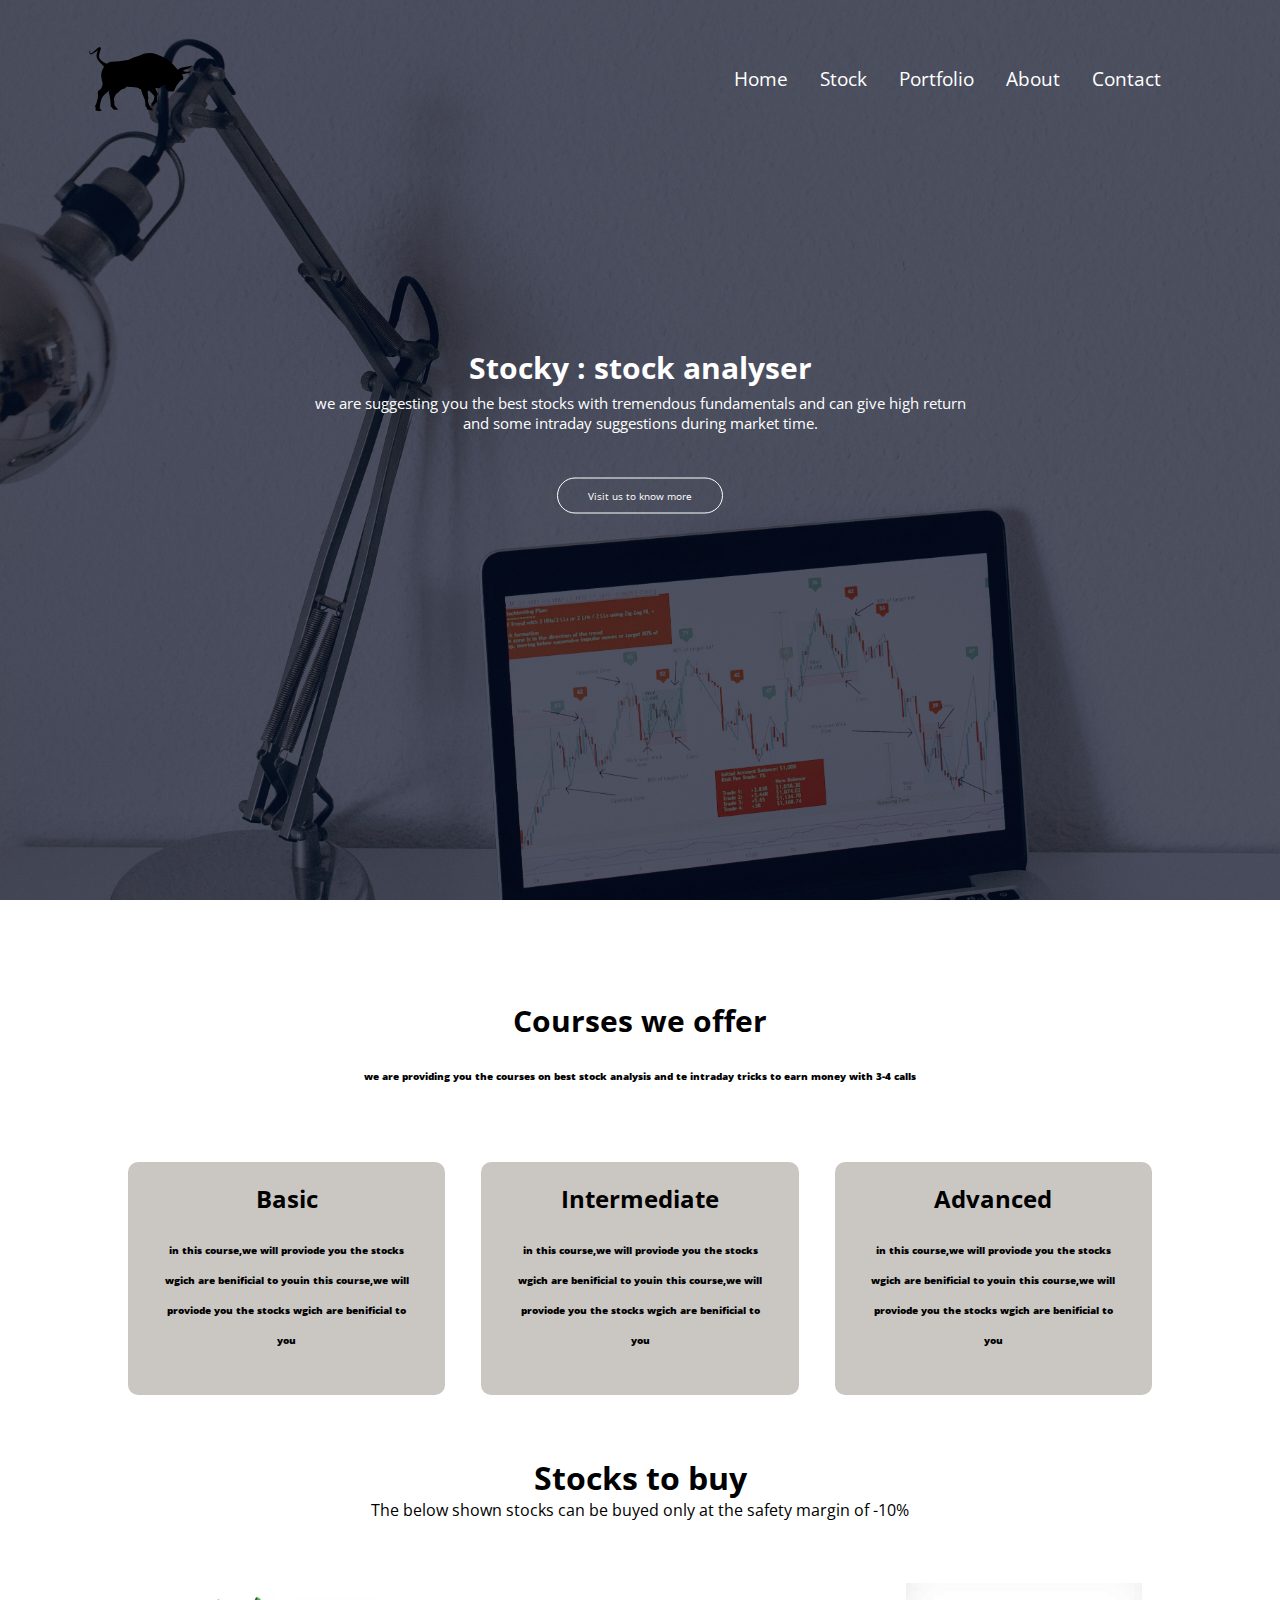
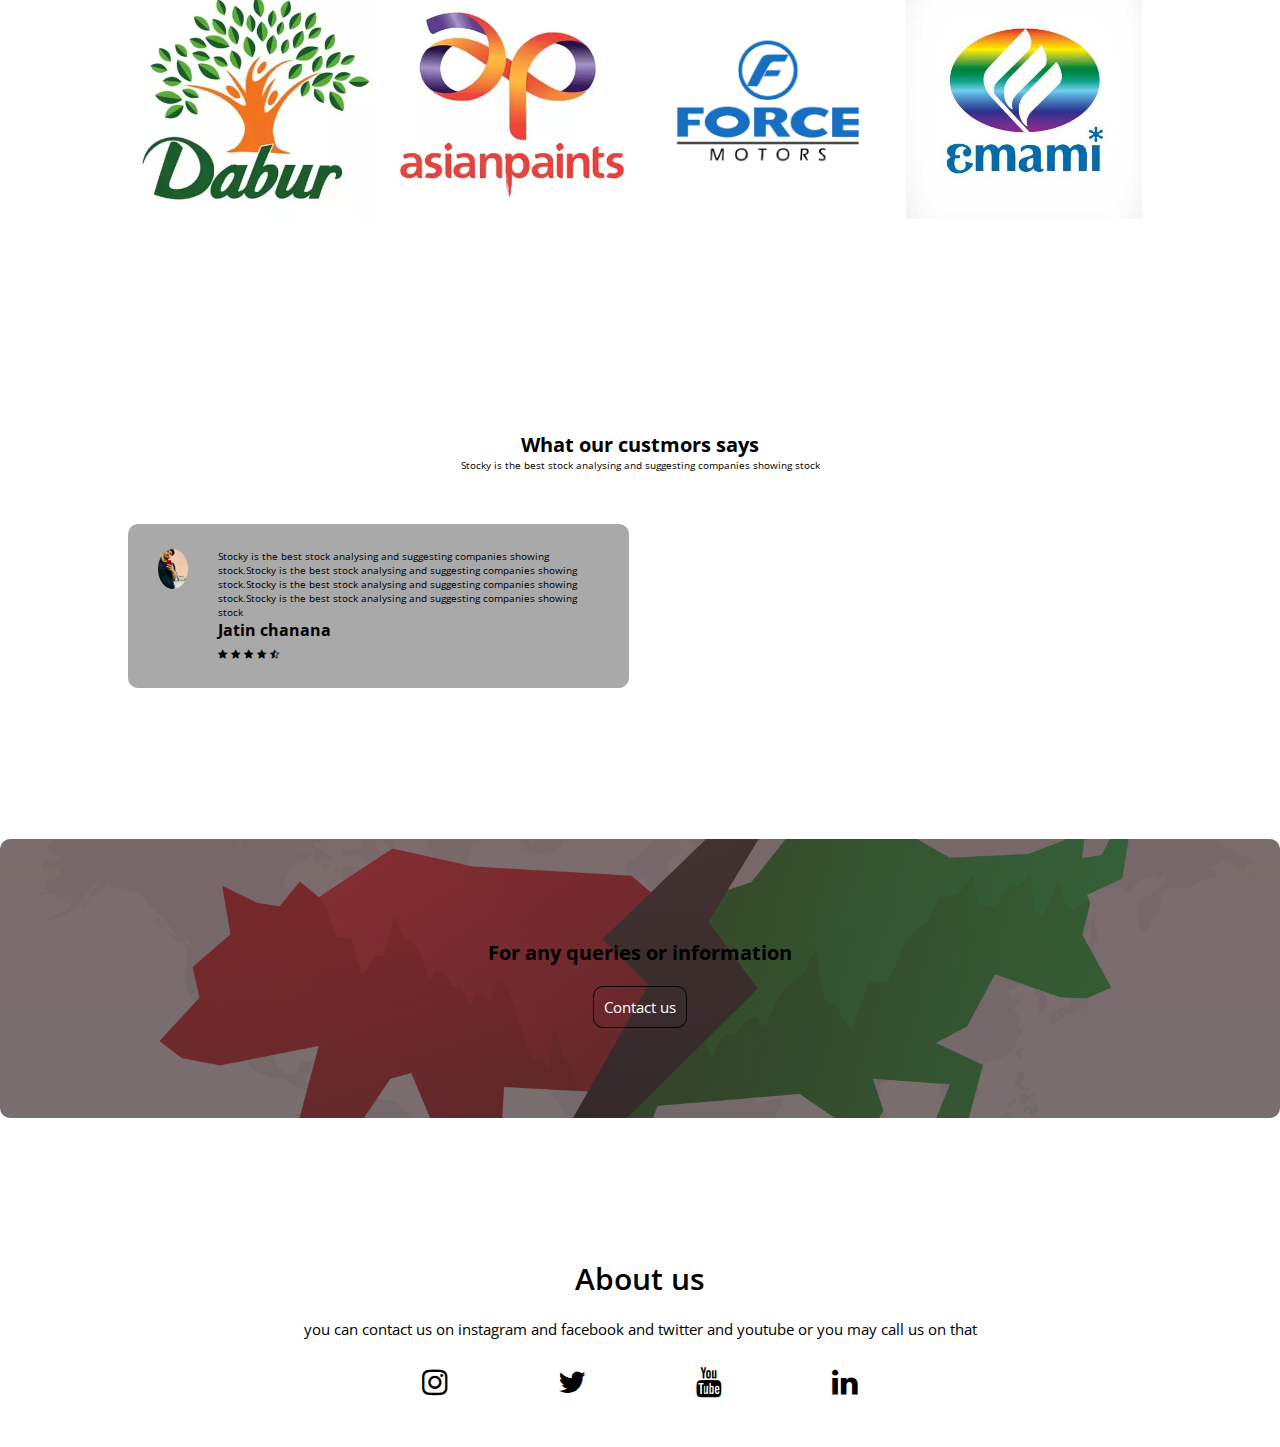
<file: index.html>
<!DOCTYPE html>
<html lang="en">
<head>
    <meta charset="UTF-8">
    <meta http-equiv="X-UA-Compatible" content="IE=edge">
    <meta name="viewport" content="width=device-width, initial-scale=1.0">
    <link rel="preconnect" href="https://fonts.googleapis.com">
<link rel="preconnect" href="https://fonts.gstatic.com" crossorigin>
<link href="https://fonts.googleapis.com/css2?family=Open+Sans+Condensed:wght@300&display=swap" rel="stylesheet">

    <link rel="stylesheet" href="style.css">
    <title>stock analysis-stocky</title>
  <link rel="stylesheet" href="https://stackpath.bootstrapcdn.com/font-awesome/4.7.0/css/font-awesome.min.css">
</head>
<body>
    <section class = "header"> 
        <nav>
    <a href="index.html"><img src="images/bull-3537468.svg" alt=""></a>
    <div class = "nav-links" id = "navLinks">
        <i class="fa fa-times" onclick="hideMenu()"></i>
        <ul>
            <li><a href="home">Home</a></li>
            <li><a href="stock">Stock</a></li>
            <li><a href="portfolio">Portfolio</a></li>
            <li><a href="about us">About </a></li>
            <li><a href="contact us">Contact </a></li>
        </ul>
    </div>
    <i class="fa fa-bars" onclick="showMenu()"></i>
    </nav>
    <div class = "bests"><h1>Stocky : stock analyser</h1>
    <p>we are suggesting you the best stocks with tremendous fundamentals and can give high return <br> and some intraday suggestions during market time.</p>
    <a href="" class = "hero-btn">Visit us to know more</a>
</div>
    </section>
    <section class = "course">
        <h1> Courses we offer </h1>
        <p>we are providing you the courses on best stock analysis and te intraday tricks to earn money with 3-4 calls</p>
        <div class = "row">
            <div class = course-col>
            <h2>Basic</h2>
            <p>in this course,we will proviode you the stocks wgich are benificial to youin this course,we will proviode you the stocks wgich are benificial to you</p>
        </div>
            <div class = course-col>
            <h2>Intermediate</h2>
            <p>in this course,we will proviode you the stocks wgich are benificial to youin this course,we will proviode you the stocks wgich are benificial to you</p>
        </div>
        <div class = course-col>
            <h2>Advanced</h2>
            <p>in this course,we will proviode you the stocks wgich are benificial to youin this course,we will proviode you the stocks wgich are benificial to you</p>
        </div>
        </div>
    </section>
    <section class="stocks">
        <h1>Stocks to buy</h1>
        <p>The below shown stocks can be buyed only at the safety margin of -10%</p>
        <div class = "row">
        <div class = "stocks-buy">
            <img src="images/dabur.png" alt="">
            <div class = "cover">
                <h1>Dabur</h1>
            </div>
        </div>
            <!-- <div class = "stocks-buy">
            <img src="emami logo.jpg" alt="">
            <div class = "cover">
                <h1>EMAMI</h1>
            </div>
        </div> -->
            <div class = "stocks-buy">
            <img src="images/asian paints.png" alt="">
            <div class = "cover">
                <h1>Asian paints <br> Market cap = 37479 cr</h1>
                
            </div>
        </div>
            <div class = "stocks-buy">
            <img src="images/force motors.png" alt="">
            <div class = "cover">
                <h1>EMAMI</h1>
            </div>
        </div>
            <div class = "stocks-buy">
            <img src="images/emami logo.jpg" alt="">
            <div class = "cover">
                <h1>Emami industries</h1>
            </div>
        </div>
            </div>
        </div>
    </section>
    <section class = "testimonials">
        <h1>What our custmors says</h1>
        <P>Stocky is the best stock analysing and suggesting companies showing stock</P>
        <div class = "row">
            <div class = "testimonials-col">
            <img src="images/jatin.jpg" alt="">
            <div>
                <p>Stocky is the best stock analysing and suggesting companies showing stock.Stocky is the best stock analysing and suggesting companies showing stock.Stocky is the best stock analysing and suggesting companies showing stock.Stocky is the best stock analysing and suggesting companies showing stock </p>
                <h4>Jatin chanana</h4>
                <li class = "fa fa-star"></li>
                <li class = "fa fa-star"></li>
                <li class = "fa fa-star"></li>
                <li class = "fa fa-star"></li>
                <li class = "fa fa-star-half-o"></li>
            </div>
            </div>
        </div>
    </section>
    <section class = "cta">
            <h1>For any queries or information</h1>
            <a href="">Contact us</a>

    </section>
    <section class="footer">
        <h4>About us</h4>
        <p>you can contact us on instagram and facebook and twitter and youtube or you may call us on that</p>
            <div class = "icons">
                <li class = "fa fa-instagram"></li>
                <li class = "fa fa-twitter"></li>
                <li class = "fa fa-youtube"></li>
                <li class = "fa fa-linkedin"></li>
            </div>
            </div>
    </section>
    <script>
        var navLinks = document.getElementById("navLinks");
        function showMenu(){
            navLinks.style.width = "50%";
        }
        function hideMenu(){
            navLinks.style.width = "0%";
        }
    </script>
</body>
</html>
</file>
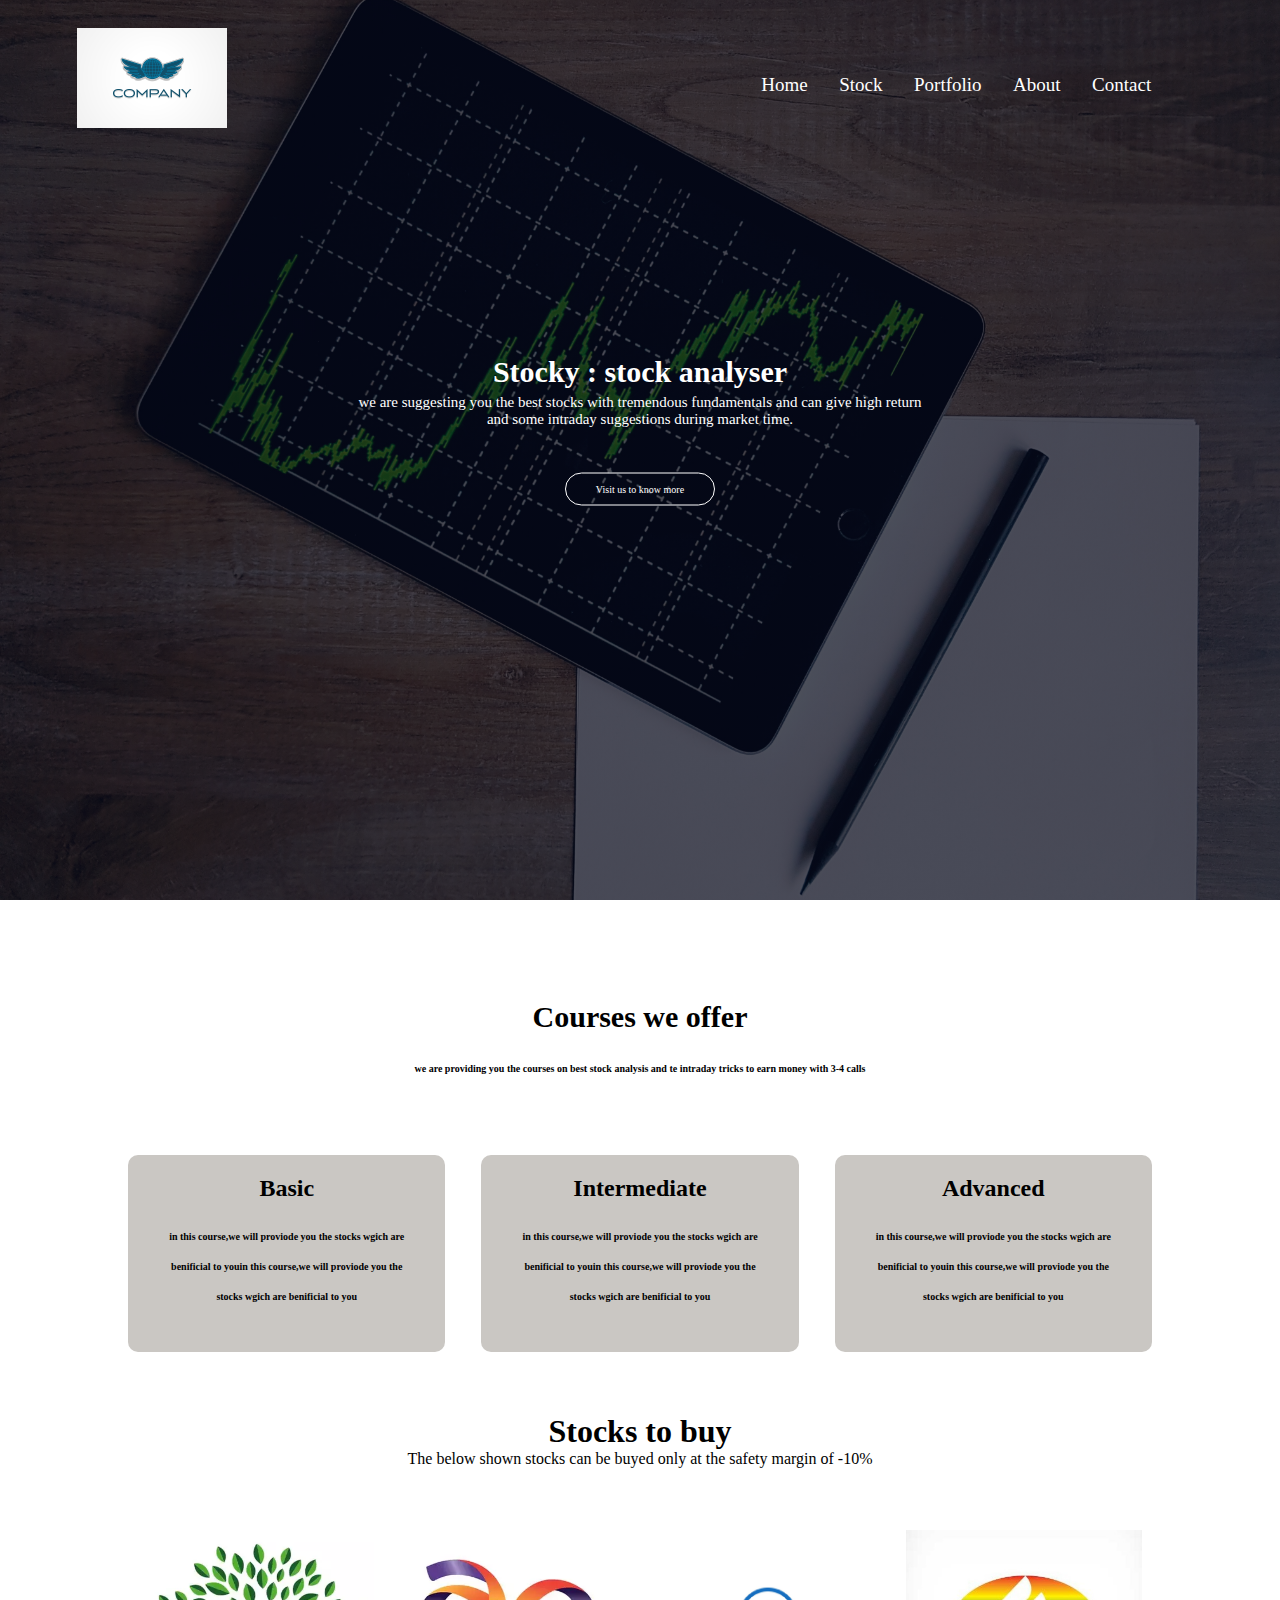
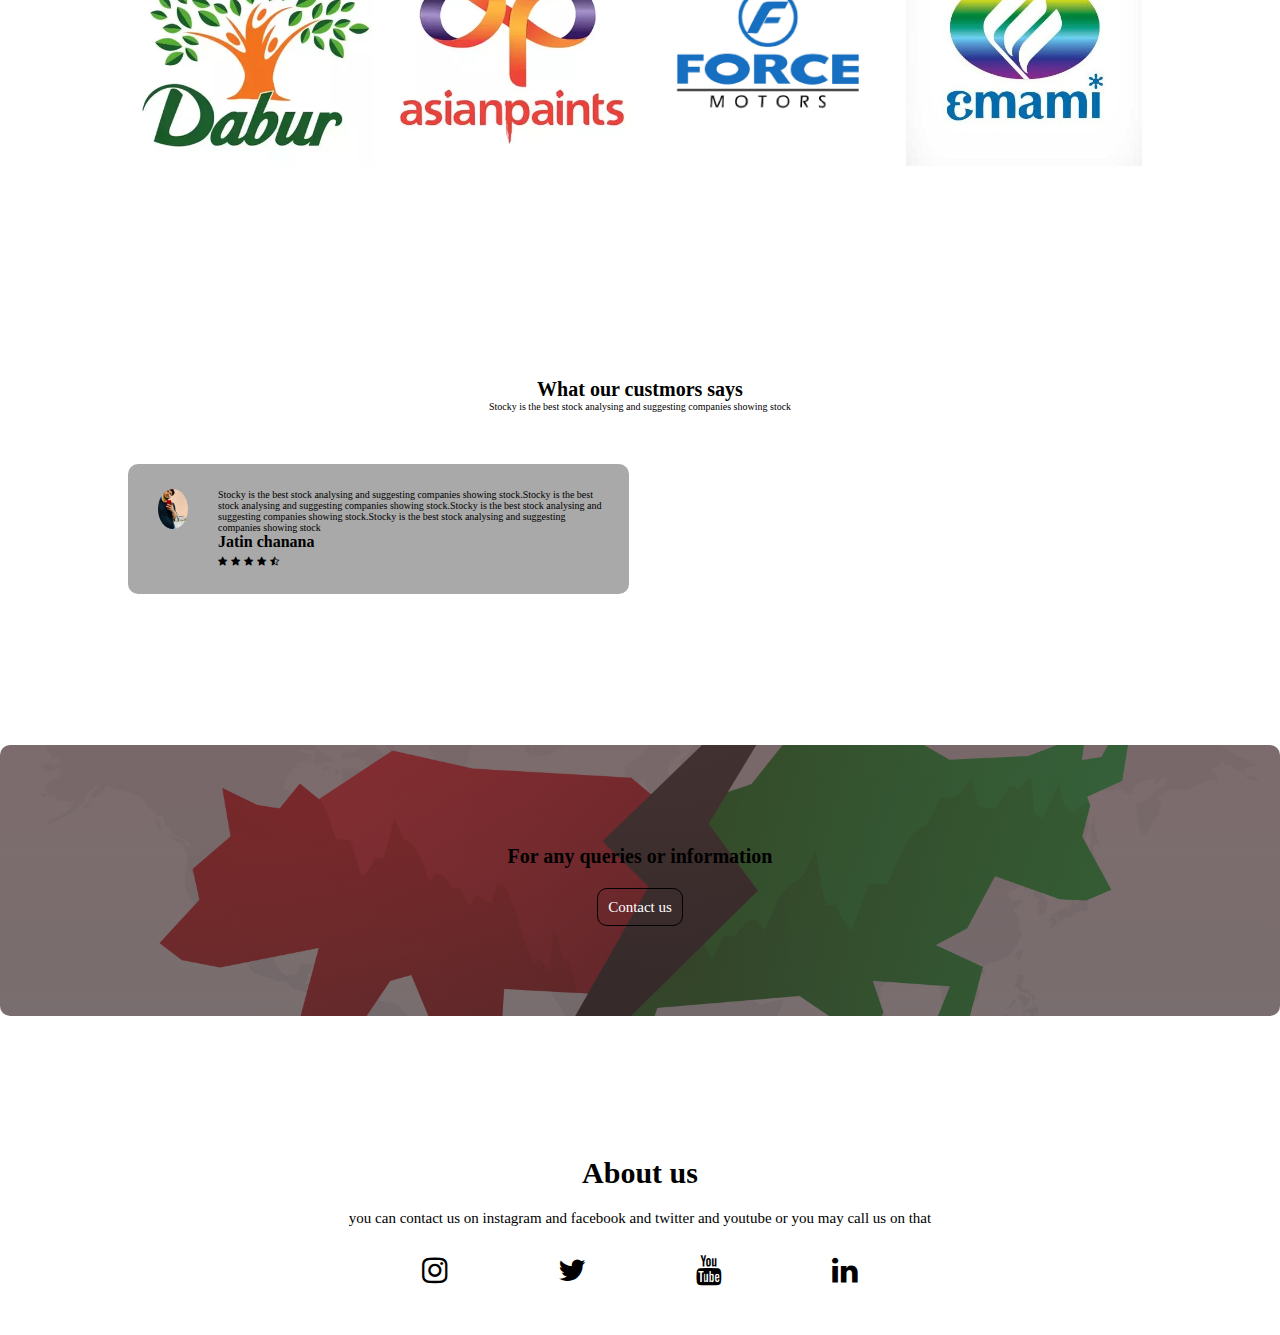
<file: images/code content/stocky.html>
<!DOCTYPE html>
<html lang="en">
<head>
    <meta charset="UTF-8">
    <meta http-equiv="X-UA-Compatible" content="IE=edge">
    <meta name="viewport" content="width=device-width, initial-scale=1.0">
    <link rel="stylesheet" href="stocky.css">
    <title>stock analysis-stocky</title>
  <link rel="stylesheet" href="https://stackpath.bootstrapcdn.com/font-awesome/4.7.0/css/font-awesome.min.css">
</head>
<body>
    <section class = "header"> 
        <nav>
    <a href="stocky.html"><img src="images/winged-globe-logo.jpg" alt=""></a>
    <div class = "nav-links" id = "navLinks">
        <i class="fa fa-times" onclick="hideMenu()"></i>
        <ul>
            <li><a href="home">Home</a></li>
            <li><a href="stock">Stock</a></li>
            <li><a href="portfolio">Portfolio</a></li>
            <li><a href="about us">About </a></li>
            <li><a href="contact us">Contact </a></li>
        </ul>
    </div>
    <i class="fa fa-bars" onclick="showMenu()"></i>
    </nav>
    <div class = "bests"><h1>Stocky : stock analyser</h1>
    <p>we are suggesting you the best stocks with tremendous fundamentals and can give high return <br> and some intraday suggestions during market time.</p>
    <a href="" class = "hero-btn">Visit us to know more</a>
</div>
    </section>
    <section class = "course">
        <h1> Courses we offer </h1>
        <p>we are providing you the courses on best stock analysis and te intraday tricks to earn money with 3-4 calls</p>
        <div class = "row">
            <div class = course-col>
            <h2>Basic</h2>
            <p>in this course,we will proviode you the stocks wgich are benificial to youin this course,we will proviode you the stocks wgich are benificial to you</p>
        </div>
            <div class = course-col>
            <h2>Intermediate</h2>
            <p>in this course,we will proviode you the stocks wgich are benificial to youin this course,we will proviode you the stocks wgich are benificial to you</p>
        </div>
        <div class = course-col>
            <h2>Advanced</h2>
            <p>in this course,we will proviode you the stocks wgich are benificial to youin this course,we will proviode you the stocks wgich are benificial to you</p>
        </div>
        </div>
    </section>
    <section class="stocks">
        <h1>Stocks to buy</h1>
        <p>The below shown stocks can be buyed only at the safety margin of -10%</p>
        <div class = "row">
        <div class = "stocks-buy">
            <img src="images/dabur.png" alt="">
            <div class = "cover">
                <h1>Dabur</h1>
            </div>
        </div>
            <!-- <div class = "stocks-buy">
            <img src="emami logo.jpg" alt="">
            <div class = "cover">
                <h1>EMAMI</h1>
            </div>
        </div> -->
            <div class = "stocks-buy">
            <img src="images/asian paints.png" alt="">
            <div class = "cover">
                <h1>Asian paints <br> Market cap = 37479 cr</h1>
                
            </div>
        </div>
            <div class = "stocks-buy">
            <img src="images/force motors.png" alt="">
            <div class = "cover">
                <h1>EMAMI</h1>
            </div>
        </div>
            <div class = "stocks-buy">
            <img src="images/emami logo.jpg" alt="">
            <div class = "cover">
                <h1>Emami industries</h1>
            </div>
        </div>
            </div>
        </div>
    </section>
    <section class = "testimonials">
        <h1>What our custmors says</h1>
        <P>Stocky is the best stock analysing and suggesting companies showing stock</P>
        <div class = "row">
            <div class = "testimonials-col">
            <img src="images/jatin.jpg" alt="">
            <div>
                <p>Stocky is the best stock analysing and suggesting companies showing stock.Stocky is the best stock analysing and suggesting companies showing stock.Stocky is the best stock analysing and suggesting companies showing stock.Stocky is the best stock analysing and suggesting companies showing stock </p>
                <h4>Jatin chanana</h4>
                <li class = "fa fa-star"></li>
                <li class = "fa fa-star"></li>
                <li class = "fa fa-star"></li>
                <li class = "fa fa-star"></li>
                <li class = "fa fa-star-half-o"></li>
            </div>
            </div>
        </div>
    </section>
    <section class = "cta">
            <h1>For any queries or information</h1>
            <a href="">Contact us</a>

    </section>
    <section class="footer">
        <h4>About us</h4>
        <p>you can contact us on instagram and facebook and twitter and youtube or you may call us on that</p>
            <div class = "icons">
                <li class = "fa fa-instagram"></li>
                <li class = "fa fa-twitter"></li>
                <li class = "fa fa-youtube"></li>
                <li class = "fa fa-linkedin"></li>
            </div>
            </div>
    </section>
    <script>
        var navLinks = document.getElementById("navLinks");
        function showMenu(){
            navLinks.style.right = "0";
        }
        function hideMenu(){
            navLinks.style.right = "-200px";
        }
    </script>
</body>
</html>
</file>
<file: style.css>
*{
    margin: 0;
    padding: 0;
    background-image: linear-gradient(black,black,url(images/pexels-fwstudio-139324.jpg));
font-family: 'Open Sans Condensed', sans-serif;
}

.header{
    min-height: 100vh;
    width: 100%;
    background-image: linear-gradient(rgba(4,9,30,0.7),rgba(4,9,30,0.7)),url(images/lampbooklap.jpg);
    background-position: center;
    background-size: cover;
    position: relative;
}
nav{
    display: flex;
    padding: 2% 6%;
    justify-content: space-between;
    align-items: center;
    font-size: 30px;
}
nav {
    height: 100px;
}
nav img{
    width: 150px;
}
.nav-links{
    flex: 1;
    text-align: right;
    padding:  0px 0px;
    flex: 1;
}
.nav-links ul li{
    list-style: none;
    display: inline-block;
    padding: 8px 12px;
    position: relative;
}
.nav-links ul li a{
    color: white;

    text-decoration: none;
    font-size: 19px;
}
.nav-links ul li::after{
    content: '';
    width: 0%;
    height: 2px;
    background: rgb(62, 255, 4);
    display: block;
    margin: auto;
    transition: 0.5s;
}
.nav-links ul li:hover::after{
    width: 100%;}

.bests{
    width: 90%;
    color: white;
    text-align: center;
    position: absolute;
    top: 50%;
    left: 50%;
    transform: translate(-50%,-50%) ;
}
.bests h1{
    font-size: 30px;
}
.bests p{
    margin: 5px;
    font-size: 15px;
}
.bests a{
    border-radius: 20px;
}
.hero-btn{
    color: white;
    display: inline-block;
    text-decoration: none;
    text-align: center;
    margin: 40px;
    font-size: 10px;
    padding: 10px 30px;
    border: 1px solid white;
    position: relative;
    cursor: pointer;
    background: transparent;
}

.hero-btn:hover{
    border: 3px solid white;
    background:rgb(36, 124, 36);
    transition: 0.5s;
}
nav .fa{
    display: none;
}
@media(max-width: 500px)
{
    .bests h1{
        font-size: 20px;
    }
    .bests p{
        font-size: 12px;
    }
    .nav-links ul li{
        display: block;
    }
    .nav-links{
        position: absolute;
        background: rgb(47, 109, 223);
        height: 100vh;
        width: 0%;
        top: 0;
        right: 0px;
        overflow: hidden;
        text-align: left;
        z-index: 2;
        transition: 1s;
    }
nav .fa{
    display: block;
    color: white;
    font-size: 22px;
    margin: 10px;
    cursor: pointer;
}
}
.nav-links ul{
    padding: 30px;
}
.course{
    padding-top: 100px;
    margin: auto;
    width: 80%;
    text-align: center;
}
.course h1{
    font-size: 30px;
    font-weight: 2000;
}
.course p{
    font-size: 10px;
    font-weight: 900;
    margin: auto;
    color: black;
    line-height: 30px;
    padding: 20px;
}
.row{
    margin-top: 5%;
    display: flex;
    justify-content: space-between;
    text-align: center;
}
.row h1{
    font-size: 30px;
    font-weight: 500;
    text-align: center;
    margin: 10px 0px;
}
.course-col{
    flex-basis: 31%;
    background: rgb(202, 199, 195);
    border-radius: 10px;
    margin-bottom: 5%;
    padding: 20px 12px;
    box-sizing: border-box;
    transition: 0.5s;
}
.course-col:hover{
    box-shadow: 10px 10px 10px 10px rgb(131, 122, 122);
}
@media(max-width: 500px){
    .row{
    flex-direction: column;
}
    .stocks-buy img{
    width: 50%;
    display: block;
}
}
.stocks{
    width: 80%;
    text-align: center;
    padding-top: 10px;
    margin: auto;
}
.stocks-buy{
    flex-basis: 32%;
    overflow: hidden;
    border-radius: 10px;
    margin-bottom: 10%;
    position: relative;
    padding: 10px;
}
.stocks-buy img{
    width: 100%;
    display: block;
}
.cover{
    background: transparent;
    height: 100%;
    width: 100%;
    position: absolute;
    top: 0;
    left: 0;
    transition: 0.5s;
}
.cover:hover{
    background: rgba(226, 0, 0, 0.7);
}
.cover h1{
    font-size: 20px;
    font-weight: 30;
    color: white;
    width: 100%;
    bottom: 0;
    left: 50%;
    position: absolute;
    transform: translateX(-50%);
    opacity: 0;
    transition: 2s;
}
.cover:hover h1 {
    opacity: 1;
    bottom: 59%;
}

.analyst{
    width: 80%;
    text-align: center;
    padding-top: 10px;
    margin: auto;
}
.performence{
    flex-basis: 32%;
    overflow: hidden;
    border-radius: 10px;
    margin-bottom: 10%;
    position: relative;
    text-align: left;
}

.performence img{
    width: 100%;
    display: block;
}
.testimonials {
    width: 80%;
    margin: auto;
    padding-top: 100px;
    text-align: center;
}

.testimonials-col{
    flex-basis: 44%;
    border-radius: 10px;
    margin-bottom: 5%;
    text-align: left;
    background: darkgrey;
    padding: 25px;
    cursor: pointer;
    display: flex;
}
.testimonials h1{
    font-size: 20px;
}
.testimonials h3{
    font-size: 30px;
}
.testimonials p{
    font-size: 10px;
}
.testimonials-col img{
    height: 40px;
    margin-left: 5px;
    margin-right: 30px;
    border-radius: 50%;
}
.testimonials-col li{
    font-size: 10px;
}
testimonials-col p{
    padding: 0%;
}
.testimonials-col h3{
    margin-top:  15px;
    font-size: 30px;
    text-align: left;
}
@media(max-width: 500px){
    .testimonials h1{
        font-size: 25px;
    }
    .testimonials p{
        font-size: 15px;
    }
    .testimonials-col img{
        height: 40px;
        margin-left: 5px;
        margin-right: 30px;
        border-radius: 50%;
    }
}
.cta{
    margin: 100px auto;
    background-image: linear-gradient(rgba(75, 50, 50, 0.7),rgba(73, 56, 56, 0.7)),url(images/9634.jpg);
    background-position: center;
    background-size: cover;
    border-radius: 10px;
    text-align: center;
    padding: 100px 0;
 }
 .cta h1{
     color: black;
     margin-bottom: 30px;
     font-size: 20px;
     padding: 0px;
 }
 .cta a{
   color: white;
   font-size: 15px;
   border: 1px solid black;
   border-radius: 10px;
   padding: 10px;
   margin: 20px;
   text-decoration: none;
   transition: 0.5s;

 }
 .cta a:hover{
     border: 2px solid white;
     border-radius: 12px;
     color: white;
     background-color: black;             
 }
 @media(mac-width: 500px){
     .cta h1{
         font-size: 10px;
     }
 }
 .footer{
    padding: 30px 0;
     text-align: center;
     width: 100%;
 }
 .footer h4{
     margin-bottom: 10px;
     margin-top: 10px;
     font-weight: 600;
     font-size: 30px;
 }
 .footer p{
     font-size: 15px;
     padding: 10px;
 }
 .icons .fa{
     padding: 18px 0;
     margin: 0 53px;
     color: rgb(0, 0, 0);
     cursor: pointer;
     font-size: 30px;
     padding-bottom: 20px;}
    
 .icons .fa-youtube:hover{
     color: rgb(255, 0, 0);
 }
 .icons .fa-linkedin:hover{
     color: rgb(84, 84, 230);
 }
 .icons .fa-twitter:hover{
     color: rgba(71, 71, 221, 0.842);
 }
 .icons .fa-instagram:hover{
     color: rgb(206, 11, 11);
 }
</file>
<file: images/code content/stocky.css>
*{
    margin: 0;
    padding: 0;
    background-image: linear-gradient(black,black,url(images/pexels-fwstudio-139324.jpg));
    font-family:'Times New Roman', Times, serif;
}

.header{
    min-height: 100vh;
    width: 100%;
    background-image: linear-gradient(rgba(4,9,30,0.7),rgba(4,9,30,0.7)),url(images/stock\ analysis.jpg);
    background-position: center;
    background-size: cover;
    position: relative;
}
nav{
    display: flex;
    padding: 2% 6%;
    justify-content: space-between;
    align-items: center;
    font-size: 30px;
}
nav img{
    width: 150px;
}
.nav-links{
    flex: 1;
    text-align: right;
    padding:  0px 10px;
    flex: 1;
}
.nav-links ul li{
    list-style: none;
    display: inline-block;
    padding: 8px 12px;
    position: relative;
}
.nav-links ul li a{
    color: white;

    text-decoration: none;
    font-size: 19px;
}
.nav-links ul li::after{
    content: '';
    width: 0%;
    height: 2px;
    background: rgb(62, 255, 4);
    display: block;
    margin: auto;
    transition: 0.5s;
}
.nav-links ul li:hover::after{
    width: 100%;}

.bests{
    width: 90%;
    color: white;
    text-align: center;
    position: absolute;
    top: 50%;
    left: 50%;
    transform: translate(-50%,-50%) ;
}
.bests h1{
    font-size: 30px;
}
.bests p{
    margin: 5px;
    font-size: 15px;
}
.bests a{
    border-radius: 20px;
}
.hero-btn{
    color: white;
    display: inline-block;
    text-decoration: none;
    text-align: center;
    margin: 40px;
    font-size: 10px;
    padding: 10px 30px;
    border: 1px solid white;
    position: relative;
    cursor: pointer;
    background: transparent;
}

.hero-btn:hover{
    border: 3px solid white;
    background:rgb(36, 124, 36);
    transition: 0.5s;
}
nav .fa{
    display: none;
}
@media(max-width: 700px)
{
    .bests h1{
        font-size: 10px;
    }
    .nav-links ul li{
        display: block;
    }
    .nav-links{
        position: absolute;
        background: rgb(47, 109, 223);
        height: 100vh;
        width: 200px;
        top: 0;
        right: -200px;
        text-align: left;
        z-index: 2;
        transition: 1s;
    }
nav .fa{
    display: block;
    color: white;
    font-size: 22px;
    margin: 10px;
    cursor: pointer;
}
}
.nav-links ul{
    padding: 30px;
}
.course{
    padding-top: 100px;
    margin: auto;
    width: 80%;
    text-align: center;
}
.course h1{
    font-size: 30px;
    font-weight: 2000;
}
.course p{
    font-size: 10px;
    font-weight: 900;
    margin: auto;
    color: black;
    line-height: 30px;
    padding: 20px;
}
.row{
    margin-top: 5%;
    display: flex;
    justify-content: space-between;
    text-align: center;
}
.row h1{
    font-size: 30px;
    font-weight: 500;
    text-align: center;
    margin: 10px 0px;
}
.course-col{
    flex-basis: 31%;
    background: rgb(202, 199, 195);
    border-radius: 10px;
    margin-bottom: 5%;
    padding: 20px 12px;
    box-sizing: border-box;
    transition: 0.5s;
}
.course-col:hover{
    box-shadow: 10px 10px 10px 10px rgb(131, 122, 122);
}
@media(max-width: 700px){
    .row{
    flex-direction: column;
}
}
.stocks{
    width: 80%;
    text-align: center;
    padding-top: 10px;
    margin: auto;
}
.stocks-buy{
    flex-basis: 32%;
    overflow: hidden;
    border-radius: 10px;
    margin-bottom: 10%;
    position: relative;
    padding: 10px;
}
.stocks-buy img{
    width: 100%;
    display: block;
}
.cover{
    background: transparent;
    height: 100%;
    width: 100%;
    position: absolute;
    top: 0;
    left: 0;
    transition: 0.5s;
}
.cover:hover{
    background: rgba(226, 0, 0, 0.7);
}
.cover h1{
    font-size: 20px;
    font-weight: 30;
    color: white;
    width: 100%;
    bottom: 0;
    left: 50%;
    position: absolute;
    transform: translateX(-50%);
    opacity: 0;
    transition: 2s;
}
.cover:hover h1 {
    opacity: 1;
    bottom: 79%;
}

.analyst{
    width: 80%;
    text-align: center;
    padding-top: 10px;
    margin: auto;
}
.performence{
    flex-basis: 32%;
    overflow: hidden;
    border-radius: 10px;
    margin-bottom: 10%;
    position: relative;
    text-align: left;
}

.performence img{
    width: 100%;
    display: block;
}
.testimonials {
    width: 80%;
    margin: auto;
    padding-top: 100px;
    text-align: center;
}

.testimonials-col{
    flex-basis: 44%;
    border-radius: 10px;
    margin-bottom: 5%;
    text-align: left;
    background: darkgrey;
    padding: 25px;
    cursor: pointer;
    display: flex;
}
.testimonials h1{
    font-size: 20px;
}
.testimonials h3{
    font-size: 30px;
}
.testimonials p{
    font-size: 10px;
}
.testimonials-col img{
    height: 40px;
    margin-left: 5px;
    margin-right: 30px;
    border-radius: 50%;
}
.testimonials-col li{
    font-size: 10px;
}
testimonials-col p{
    padding: 0%;
}
.testimonials-col h3{
    margin-top:  15px;
    font-size: 30px;
    text-align: left;
}
@media(max-width: 700px){
    .testimonials-col img{
        height: 40px;
        margin-left: 5px;
        margin-right: 30px;
        border-radius: 50%;
    }
}
.cta{
    margin: 100px auto;
    background-image: linear-gradient(rgba(75, 50, 50, 0.7),rgba(73, 56, 56, 0.7)),url(images/9634.jpg);
    background-position: center;
    background-size: cover;
    border-radius: 10px;
    text-align: center;
    padding: 100px 0;
 }
 .cta h1{
     color: black;
     margin-bottom: 30px;
     font-size: 20px;
     padding: 0px;
 }
 .cta a{
   color: white;
   font-size: 15px;
   border: 1px solid black;
   border-radius: 10px;
   padding: 10px;
   margin: 20px;
   text-decoration: none;
   transition: 0.5s;

 }
 .cta a:hover{
     border: 2px solid white;
     border-radius: 12px;
     color: white;
     background-color: black;             
 }
 @media(mac-width: 700){
     .cta h1{
         font-size: 10px;
     }
 }
 .footer{
    padding: 30px 0;
     text-align: center;
     width: 100%;
 }
 .footer h4{
     margin-bottom: 10px;
     margin-top: 10px;
     font-weight: 600;
     font-size: 30px;
 }
 .footer p{
     font-size: 15px;
     padding: 10px;
 }
 .icons .fa{
     padding: 18px 0;
     margin: 0 53px;
     color: rgb(0, 0, 0);
     cursor: pointer;
     font-size: 30px;
     padding-bottom: 20px;}
    
 .icons .fa-youtube:hover{
     color: rgb(255, 0, 0);
 }
 .icons .fa-linkedin:hover{
     color: rgb(84, 84, 230);
 }
 .icons .fa-twitter:hover{
     color: rgba(71, 71, 221, 0.842);
 }
 .icons .fa-instagram:hover{
     color: rgb(206, 11, 11);
 }
</file>
